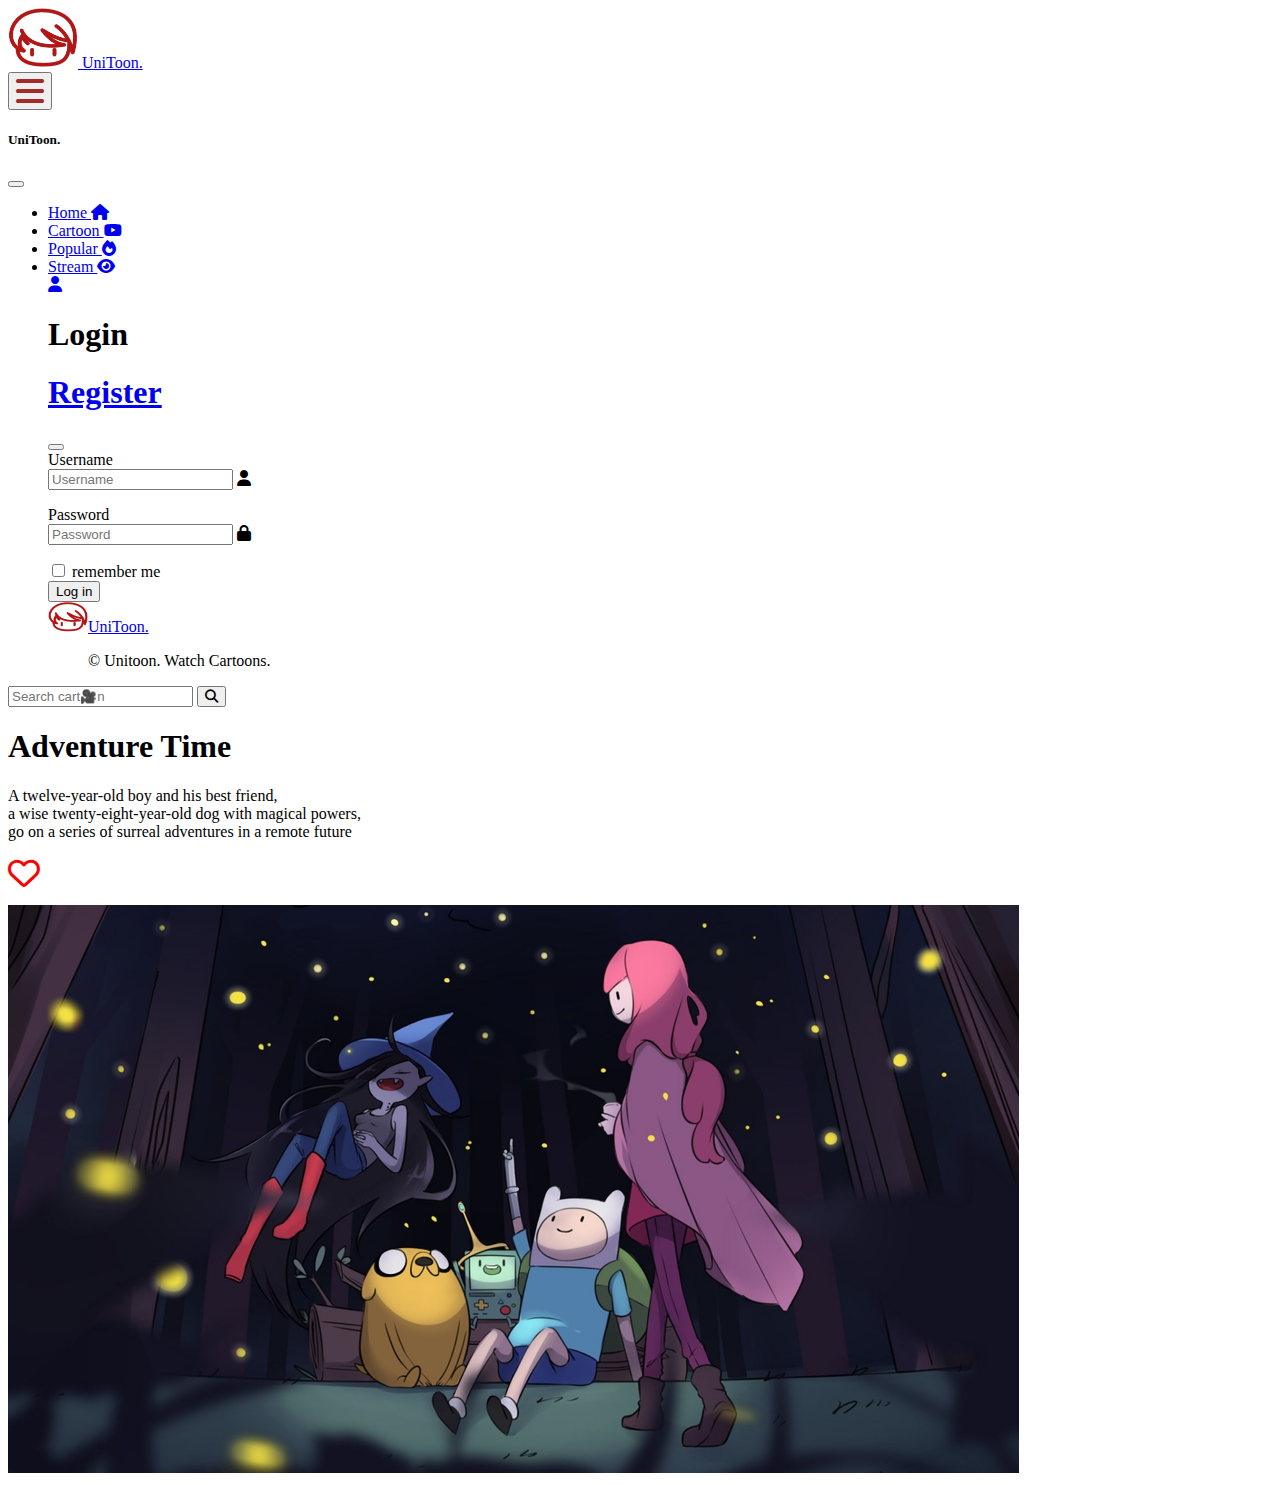
<file: cartoon.html>
<!DOCTYPE html>
<html lang="en">
<head>
    <meta charset="UTF-8">
    <meta http-equiv="X-UA-Compatible" content="IE=edge">
    <meta name="viewport" content="width=device-width, initial-scale=1.0">
    <title>Profile</title>
    <link rel="icon" type="image/x-icon" href="assets/chibi-logo.png">
    
    
    <!-- bootstrap cdn css -->
    <link href="https://cdn.jsdelivr.net/npm/bootstrap@5.3.2/dist/css/bootstrap.min.css" rel="stylesheet" integrity="sha384-T3c6CoIi6uLrA9TneNEoa7RxnatzjcDSCmG1MXxSR1GAsXEV/Dwwykc2MPK8M2HN" crossorigin="anonymous">
    <!-- bootstrap cdn js -->
    <script src="https://cdn.jsdelivr.net/npm/bootstrap@5.3.2/dist/js/bootstrap.bundle.min.js" integrity="sha384-C6RzsynM9kWDrMNeT87bh95OGNyZPhcTNXj1NW7RuBCsyN/o0jlpcV8Qyq46cDfL" crossorigin="anonymous"></script>
    
    <!-- javascript -->
    <script defer src="like.js"></script>
    <script defer src="characters.js"></script>
    <script defer type="module" src="login.js"></script>
    
    <!-- font awesome cdn css -->
    <link rel="stylesheet" href="https://cdnjs.cloudflare.com/ajax/libs/font-awesome/6.2.0/css/all.min.css">

    <!-- my css -->
    <link rel="stylesheet" href="css/characters.css">
</head>
<body class="bg-black">

    <!-- header  -->
    <nav class="navbar navbar-expand-xl text-white fixed-top position-sticky my-header">
        <div class="container-fluid justify-content-between">

            <!-- logo  -->
            <div class="ms-5 d-flex">
                <a class="navbar-brand" href="index.html">
                    <img src="assets/chibi-logo.png" alt="logo" width="70" height="60"> 
                </a>
                <a class="text-white fs-3 fw-bolder pt-3 *0.5 ms-2 text-decoration-none" href="#">UniToon.</a>
            </div>
            
            <!-- offcanvas menu -->
            <button class="navbar-toggler" type="button" data-bs-toggle="offcanvas" data-bs-target="#offcanvasNavbar" aria-controls="offcanvasNavbar" aria-label="Toggle Navigation">
                <i class="fas fa-bars" style="color: brown; font-size: xx-large;"></i>
            </button>
            <div class="offcanvas offcanvas-end bg-black" tabindex="-1" id="offcanvasNavbar" aria-labelledby="offcanvasNavbarLabel">

                <div class="offcanvas-header">
                    <h5 class="offcanvas-title text-white" id="offcanvasNavbarLabel">UniToon.</h5>
                    <button type="button" class="btn-close bg-danger" style="font-size: x-large;" data-bs-dismiss="offcanvas" aria-label="Close"></button>
                </div>

                <div class="offcanvas-body">
                    <ul class="navbar-nav justify-content-lg-center justify-content-end flex-grow-1 mx-5 fs-5 fw-medium">
                        <li class="nav-item mx-2">
                            <a class="nav-link active text-white" aria-current="page" href="index.html">Home <i class="fa-solid fa-house"></i></a>
                        </li>
                        <li class="nav-item mx-2">
                            <a class="nav-link text-white" href="#cartoon">Cartoon <i class="fa-brands fa-youtube"></i></a>
                        </li>
                        <li class="nav-item mx-2">
                            <a class="nav-link text-white" href="popularCartoons.html">Popular <i class="fa-solid fa-fire"></i></a>
                        </li>
                        <li class="nav-item mx-2">
                            <a class="nav-link text-white" href="#">Stream <i class="fa-solid fa-eye"></i></a>
                        </li>

                        <!-- login and signup -->

                        
                        <a class="mt-2 mx-3 text-white" id="login-content" data-bs-toggle="modal" href="#" data-bs-target="#signupModal" role="button" aria-expanded="false">
                            <i class="fa-solid fa-user"></i>
                        </a>
                        
                        
                        <!-- Modal -->
                        <div class="modal fade" id="signupModal" tabindex="-1" aria-labelledby="exampleModalLabel" aria-hidden="true">
                            <div class="modal-dialog">
                                <div class="modal-content bg-dark text-white border-5 border-danger border-opacity-50">
                                    <div class="modal-header">
                                        <h1 class="modal-title ms-3 fs-4" id="exampleModalLabel">Login</h1>
                                        <a class="text-decoration-underline text-danger text-opacity-75" href="signup.html"><h1 class="modal-title ms-3 fs-4">Register</h1></a>
                                        <button type="button" class="btn-close" data-bs-dismiss="modal" aria-label="Close"></button>
                                    </div>
                                    <div class="modal-body">
                                        <form id="login" method="GET" action="/home.html">
                                            <div class="container-fluid">
                                    
                                                <div class="mb-3">
                                                  <label for="username" class="form-label">Username</label>
                                                  <div class="d-block align-items-center">
                                                    <div class="d-flex">
                                                      <input id="name" type="text" class="form-control" placeholder="Username" id="username" aria-describedby="emailHelp">
                                                      <i class='fa-solid fa-user ms-2 mt-2'></i>
                                                    </div>
                                                      <div>
                                                        <p class="text-danger fs-6" id="errorName"></p>
                                                      </div>
                                                  </div>
                                                </div>
                                    
                                                <div class="mb-3">
                                                  <label for="password" class="form-label">Password</label>
                                                  <div class="d-block align-items-center">
                                                    <div class="d-flex">
                                                      <input id="password" type="password" class="form-control" placeholder="Password" id="password">
                                                      <i class="fa-solid fa-lock ms-2 mt-2"></i>
                                                    </div>
                                                    <div>
                                                      <p class="text-danger fs-6" id="errorPassword"></p>
                                                    </div>
                                                  </div>
                                                </div>
                                    
                                                <div class="mb-3 form-check fs-6">
                                                  <input type="checkbox" class="form-check-input" id="rememberMe">
                                                  <label class="form-check-label" for="rememberMe">remember me</label>
                                                </div>
                                
                                    
                                                <button type="submit" class="btn btn-danger w-100 mb-3">Log in</button>
                                            </div>
                                          </form>
                                    </div>
                                    <div class="modal-footer d-flex text-white  justify-content-between mx-5">
                                        <a class="text-decoration-none fs-6 text-white" href="#"><img class="me-2 mb-1" src="assets/chibi-logo.png" width="40" height="30" alt="logo-img">UniToon.</a>
                                        <blockquote class="fs-6">&#169; Unitoon. Watch Cartoons.</blockquote>
                                    </div>
                                </div>
                            </div>
                        </div>
                        
                        <!-- profile -->
                        <li id="profile-content" class="nav-item dropdown mx-3">
                            <a class="nav-link dropdown-toggle text-white" data-bs-toggle="dropdown" href="#" role="button" aria-expanded="false">
                                <i class="fa-solid fa-user"></i>
                            </a>
                            <ul class="dropdown-menu bg-black">
                                <li>
                                    <a class="dropdown-item my-item text-white" href="profile.html">Profile</a>
                                </li>
                                <li>
                                    <a class="dropdown-item text-white" href="#">Notifications</a>
                                </li>
                                <li>
                                    <a class="dropdown-item text-white" href="#">Settings</a>
                                </li>
                                <li>
                                    <hr class="dropdown-divider bg-white">
                                </li>
                                <li>
                                    <a id="logout" class="dropdown-item text-white" href="home.html">Log out</a>
                                </li>
                            </ul>
                        </li>
                    </ul>
                    <form class="d-flex mt-3 mt-lg-0" role="search">
                        <input class="form-control me-2" type="search" placeholder="Search cart&#127909;n" aria-label="Search">
                        <button class="btn btn-outline-danger" type="submit"><i class="fas fa-magnifying-glass mx-2"></i></button>
                    </form>
                    
                </div>
            </div>
        </div>
        
    </nav>

    <!-- cartoon  -->
    <div class="container-fluid p-lg-5 p-sm-2 mt-5">
        <div class="container p-lg-5 p-sm-2 border border-white bg-dark rounded-5">
            <div class="row m-lg-5 m-sm-3 mt-5">

                <div class="col-6 text-white">
                    <h1>Adventure Time</h1>
                    <p>A twelve-year-old boy and his best friend, <br>
                        a wise twenty-eight-year-old dog with magical powers, <br>
                        go on a series of surreal adventures in a remote future</p>
                        <div class="d-flex align-items-baseline">
                            <i id="likeButton" class="fa-regular fa-heart fa-2x" style="color: red;"></i>
                            <p><p class="ms-2 fs-3" id="likeCount"></p></p>
                        </div>
                    
                    </div>
                    <div class="col-6 justify-content-end">
                        <div>
                            <img class="object-fit-cover border rounded float-end m-2" width="80%" src="assets/Adventure_time.jpg" alt="profile-img">
                        </div>
                    </div>
            </div>
            <div>
                <div id="character-list">
                    
                </div>
            </div>
        </div>

    </div>
    
</body>
</html>
</file>
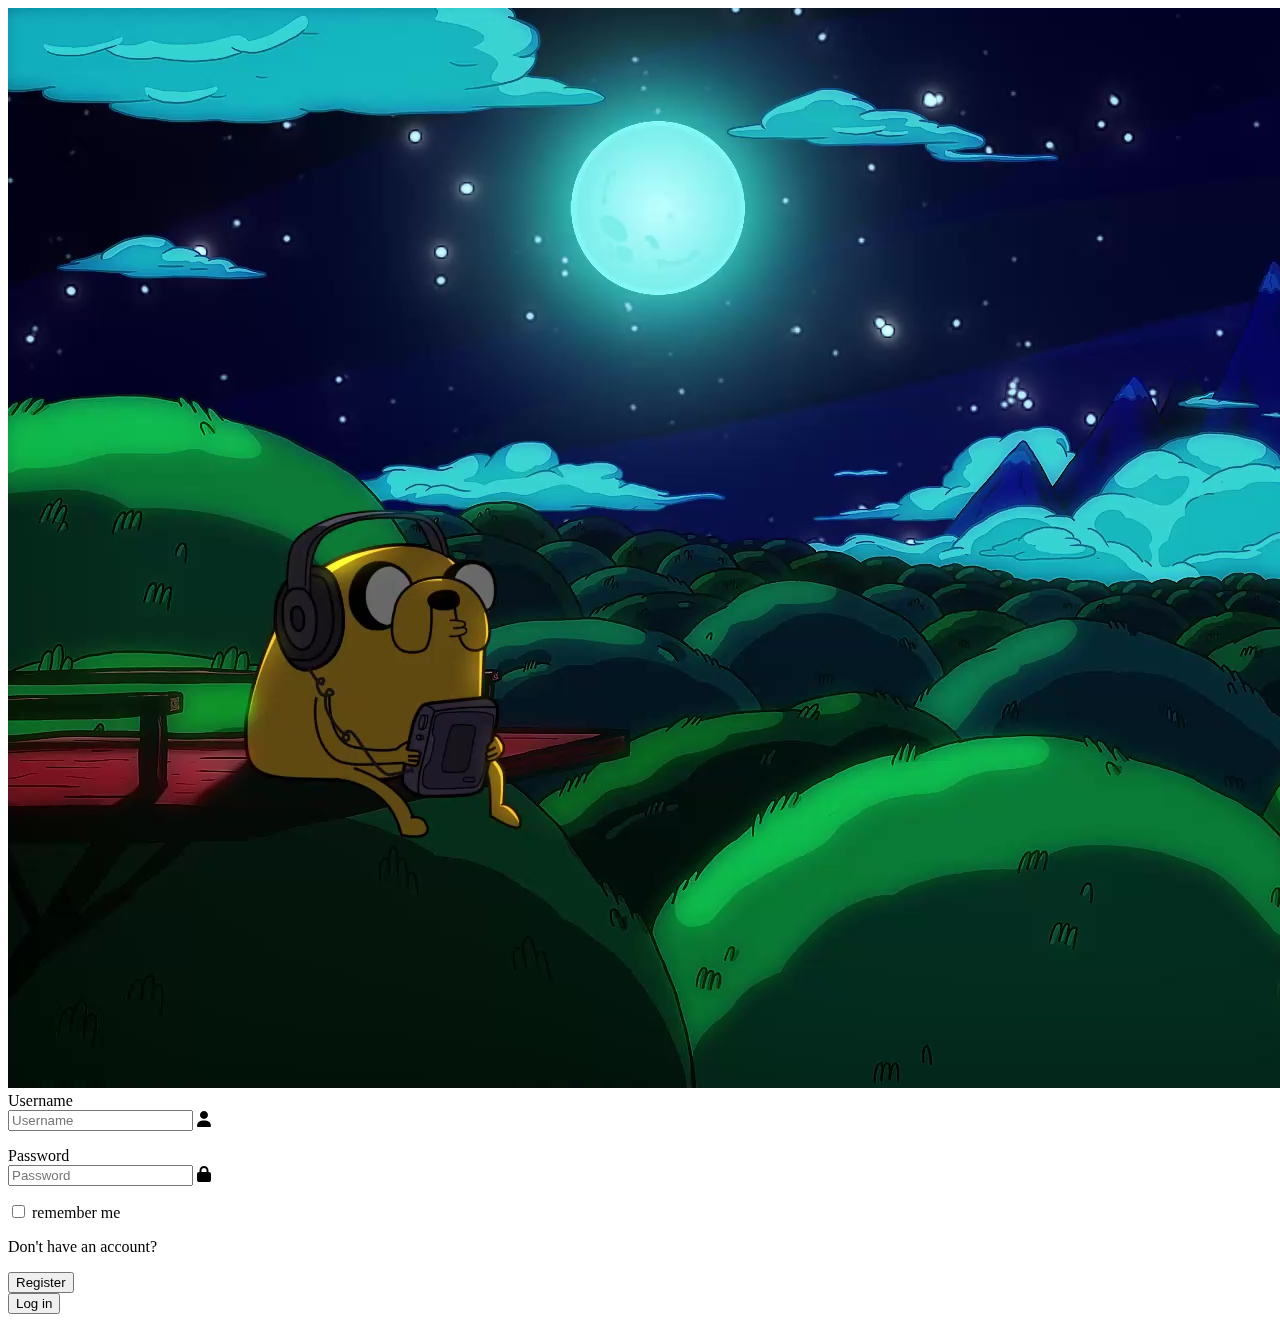
<file: login.html>
<!DOCTYPE html>
<html lang="en">
<head>
    <meta charset="UTF-8">
    <meta http-equiv="X-UA-Compatible" content="IE=edge">
    <meta name="viewport" content="width=device-width, initial-scale=1.0">
    <title>Login Cartoon</title>


    <!-- bootstrap cdn css -->
    <link href="https://cdn.jsdelivr.net/npm/bootstrap@5.3.2/dist/css/bootstrap.min.css" rel="stylesheet" integrity="sha384-T3c6CoIi6uLrA9TneNEoa7RxnatzjcDSCmG1MXxSR1GAsXEV/Dwwykc2MPK8M2HN" crossorigin="anonymous">
    <!-- bootstrap cdn js -->
    <script src="https://cdn.jsdelivr.net/npm/bootstrap@5.3.2/dist/js/bootstrap.bundle.min.js" integrity="sha384-C6RzsynM9kWDrMNeT87bh95OGNyZPhcTNXj1NW7RuBCsyN/o0jlpcV8Qyq46cDfL" crossorigin="anonymous"></script>
    
    <!-- font awesome cdn css -->
    <link rel="stylesheet" href="https://cdnjs.cloudflare.com/ajax/libs/font-awesome/6.0.0-beta3/css/all.min.css">

    <!-- my css -->
    <link rel="stylesheet" href="css/login.css">

    <script defer src="form.js"></script>
    <script defer src="register.js"></script>

</head>
<body class="vh-100 align-items-center justify-content-center d-flex">
    <img class="object-fit-cover position-absolute w-100 h-100" src="assets/login_img3.jpg" alt="">

    <form id="login" method="GET" action="/home.html">
        <div class="container-fluid border-end-0 rounded-5 m-5 p-4 text-white shadow-lg border">

            <div class="mb-3">
              <label for="username" class="form-label">Username</label>
              <div class="d-block align-items-center">
                <div class="d-flex">
                  <input id="name" type="text" class="form-control" placeholder="Username" id="username" aria-describedby="emailHelp">
                  <i class='fa-solid fa-user ms-2 mt-2'></i>
                </div>
                  <div>
                    <p class="text-danger" id="errorName"></p>
                  </div>
              </div>
            </div>

            <div class="mb-3">
              <label for="password" class="form-label">Password</label>
              <div class="d-block align-items-center">
                <div class="d-flex">
                  <input id="password" type="password" class="form-control" placeholder="Password" id="password">
                  <i class="fa-solid fa-lock ms-2 mt-2"></i>
                </div>
                <div>
                  <p class="text-danger" id="errorPassword"></p>
                </div>
              </div>
            </div>

            <div class="mb-3 form-check">
              <input type="checkbox" class="form-check-input" id="rememberMe">
              <label class="form-check-label" for="rememberMe">remember me</label>
            </div>

            <div class="mb-3">
                <p>Don't have an account?</p> 
                <button type="button" id="register-btn" class="btn btn-light"> Register</button>
                <div id="register-email">
                  <input id="email" type="email" class="form-control mt-3" placeholder="Email" id="email">
                </div>
            </div>

            <button type="submit" class="btn btn-light w-100 mb-3">Log in</button>
        </div>
      </form>
</body>
</html>
</file>
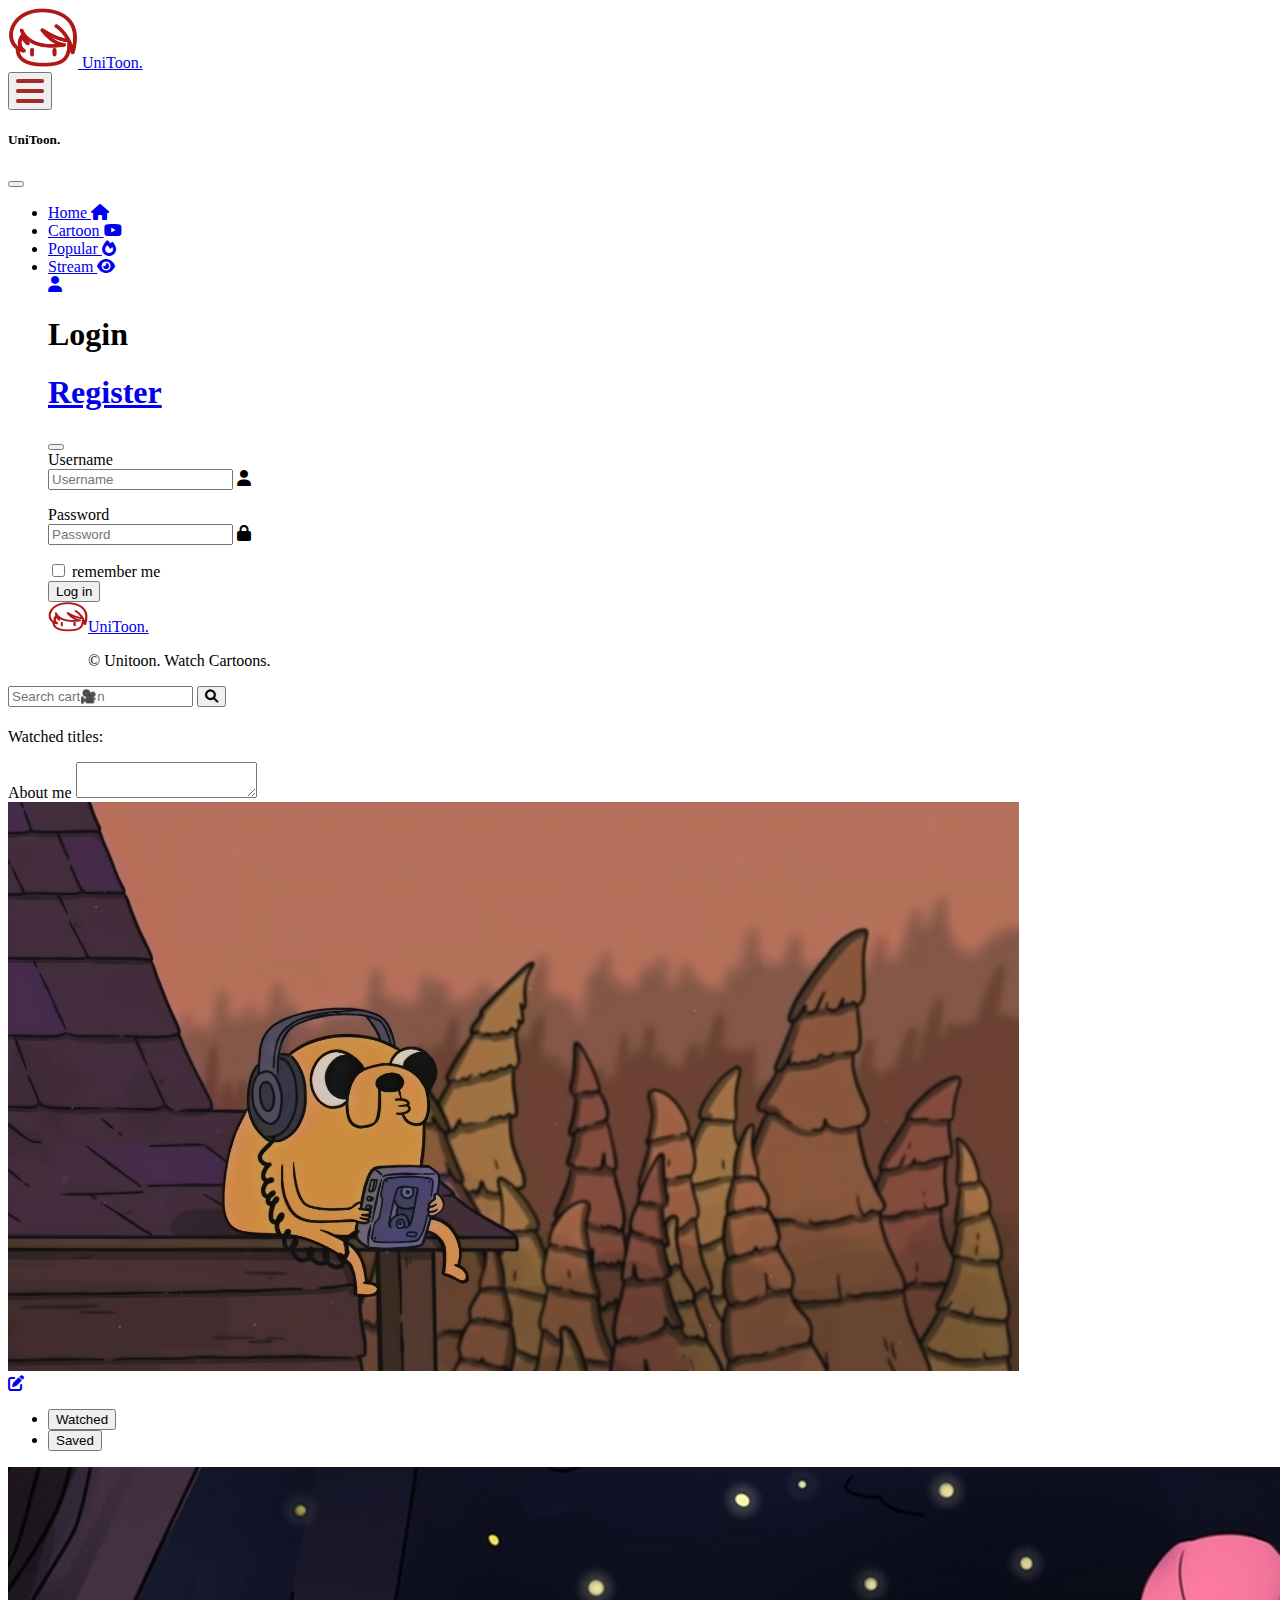
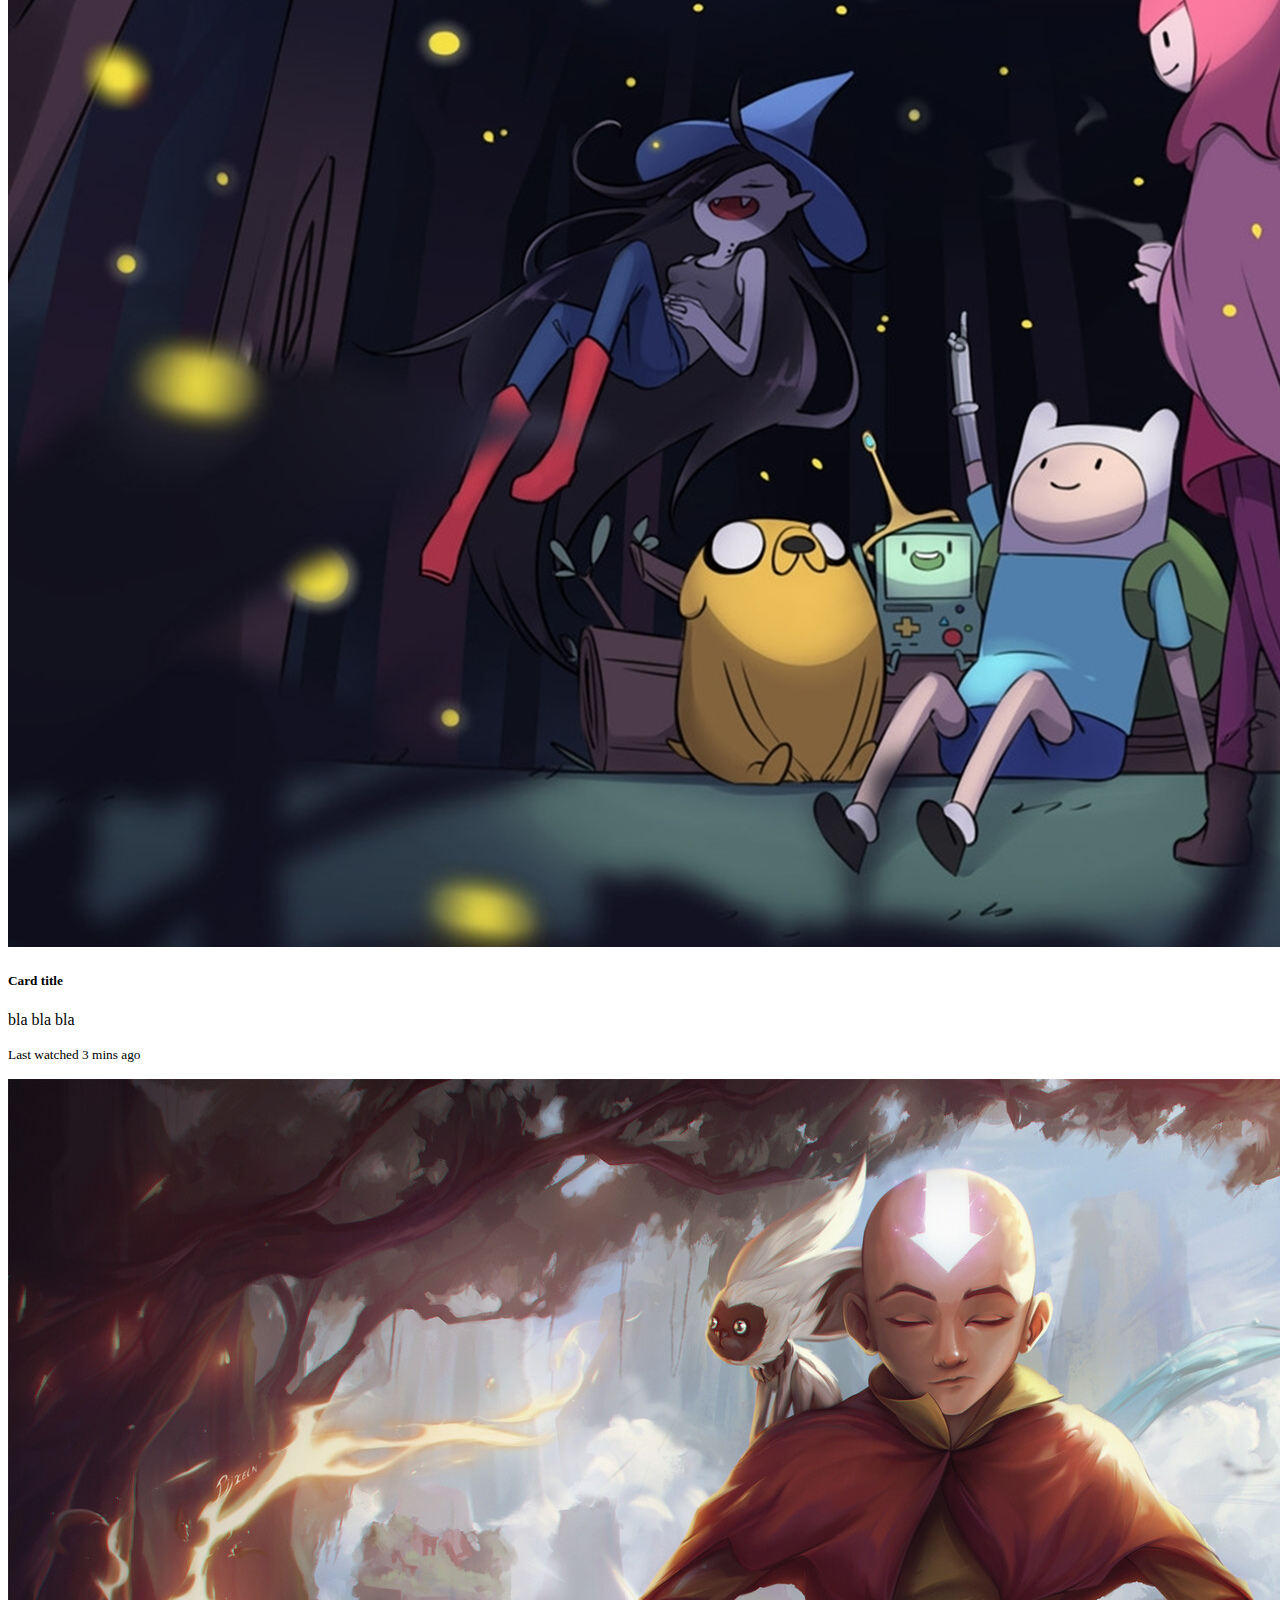
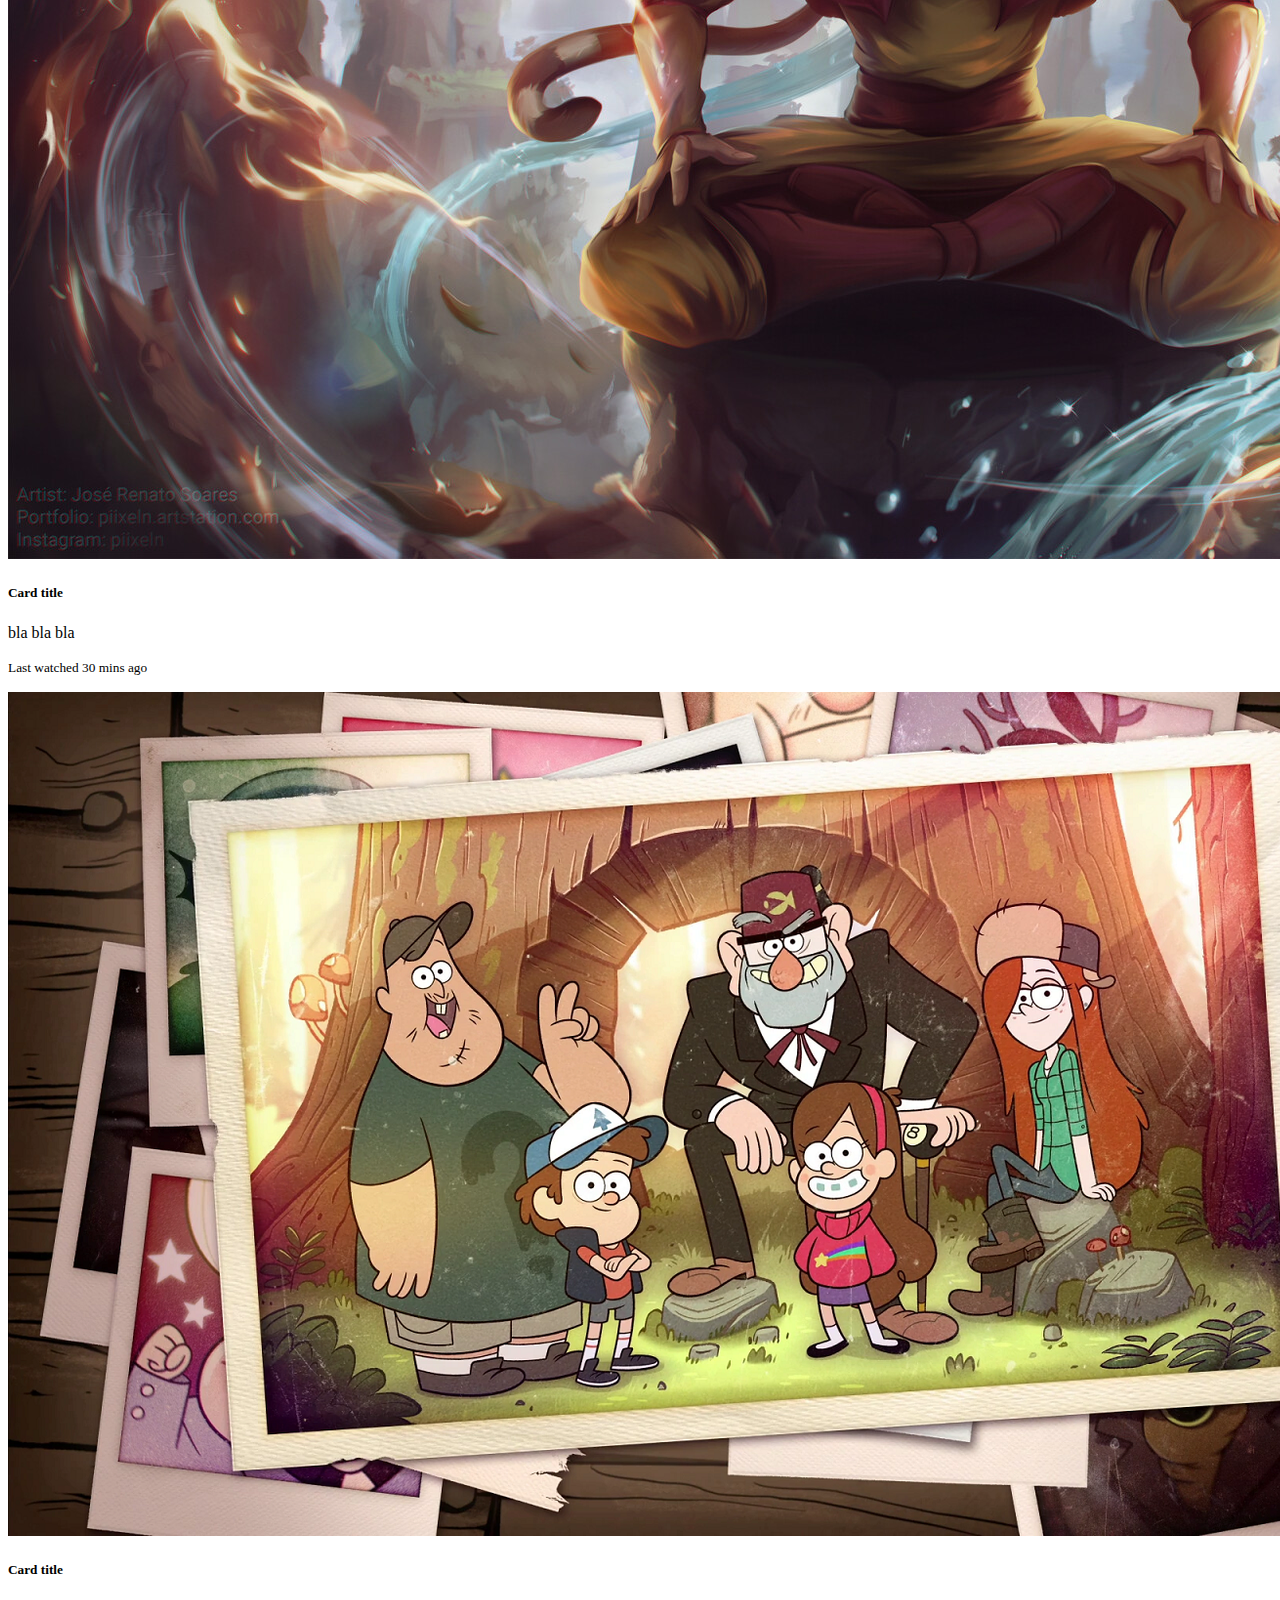
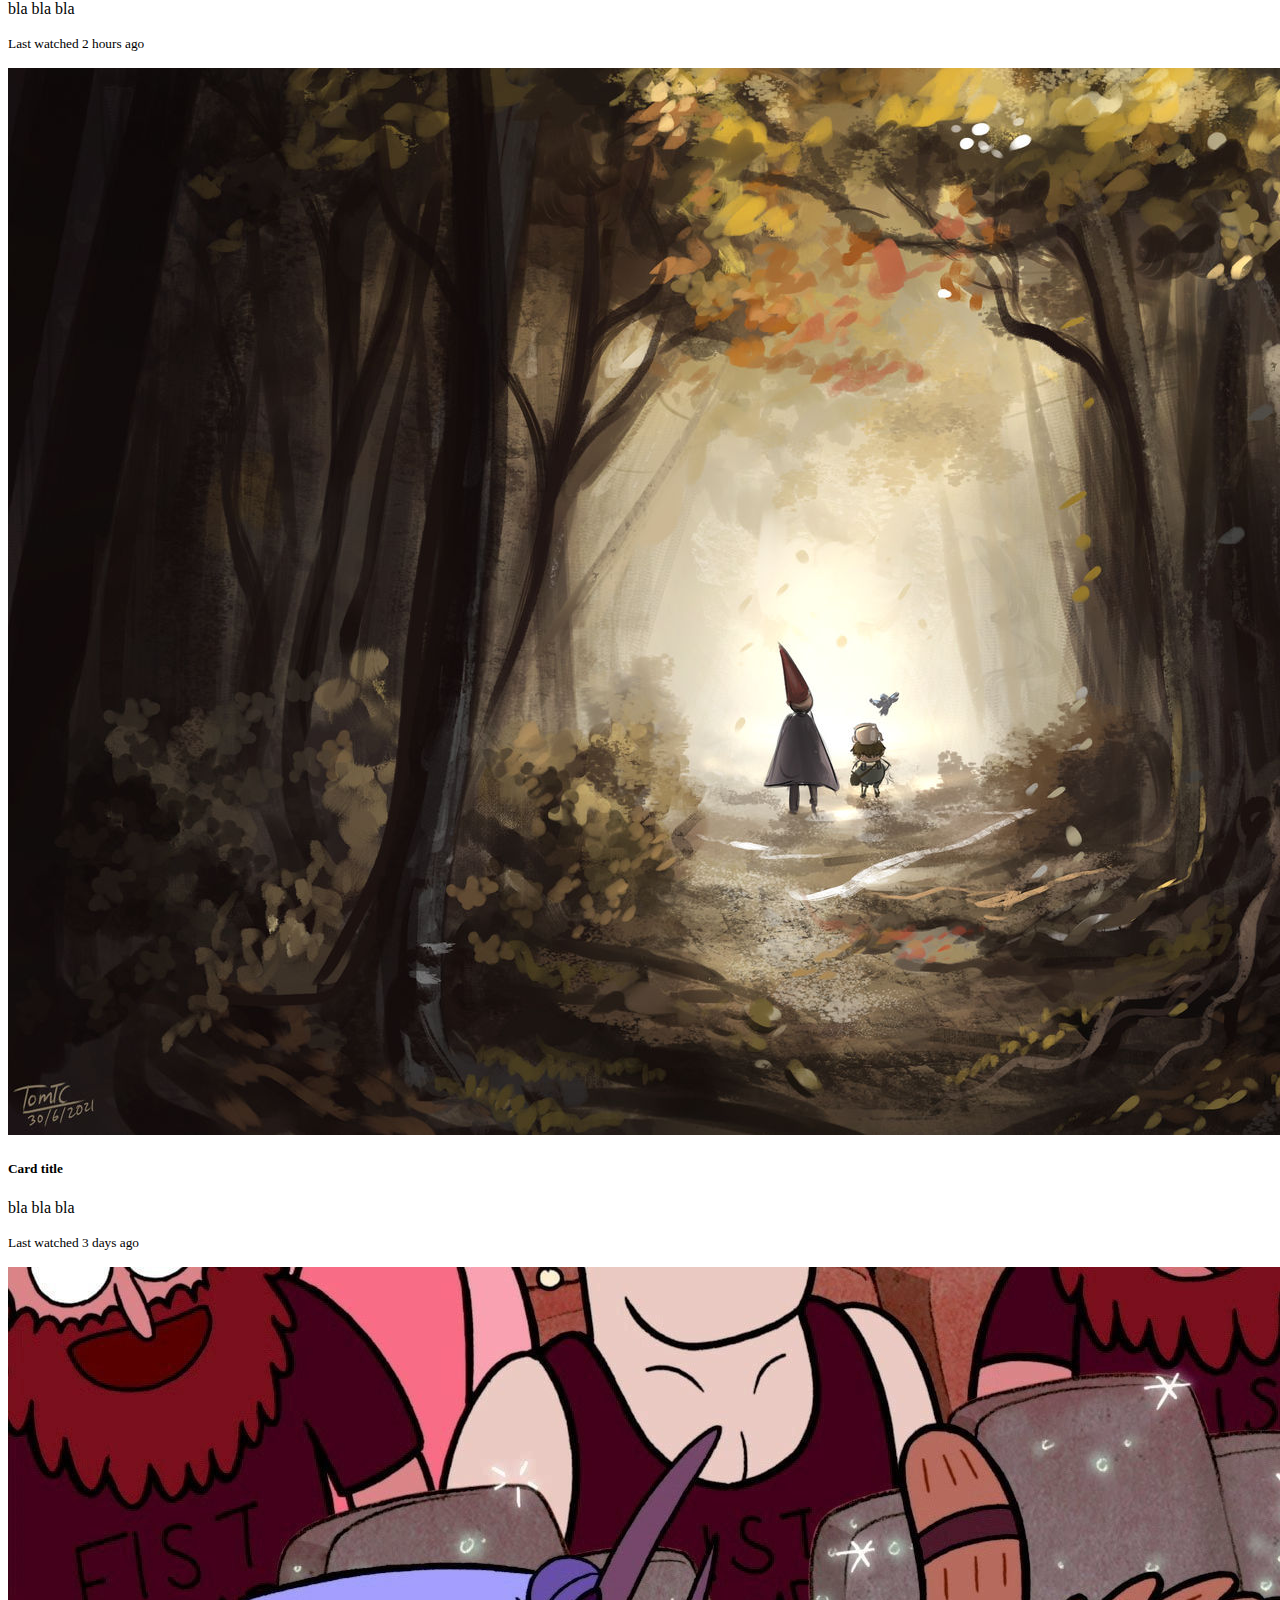
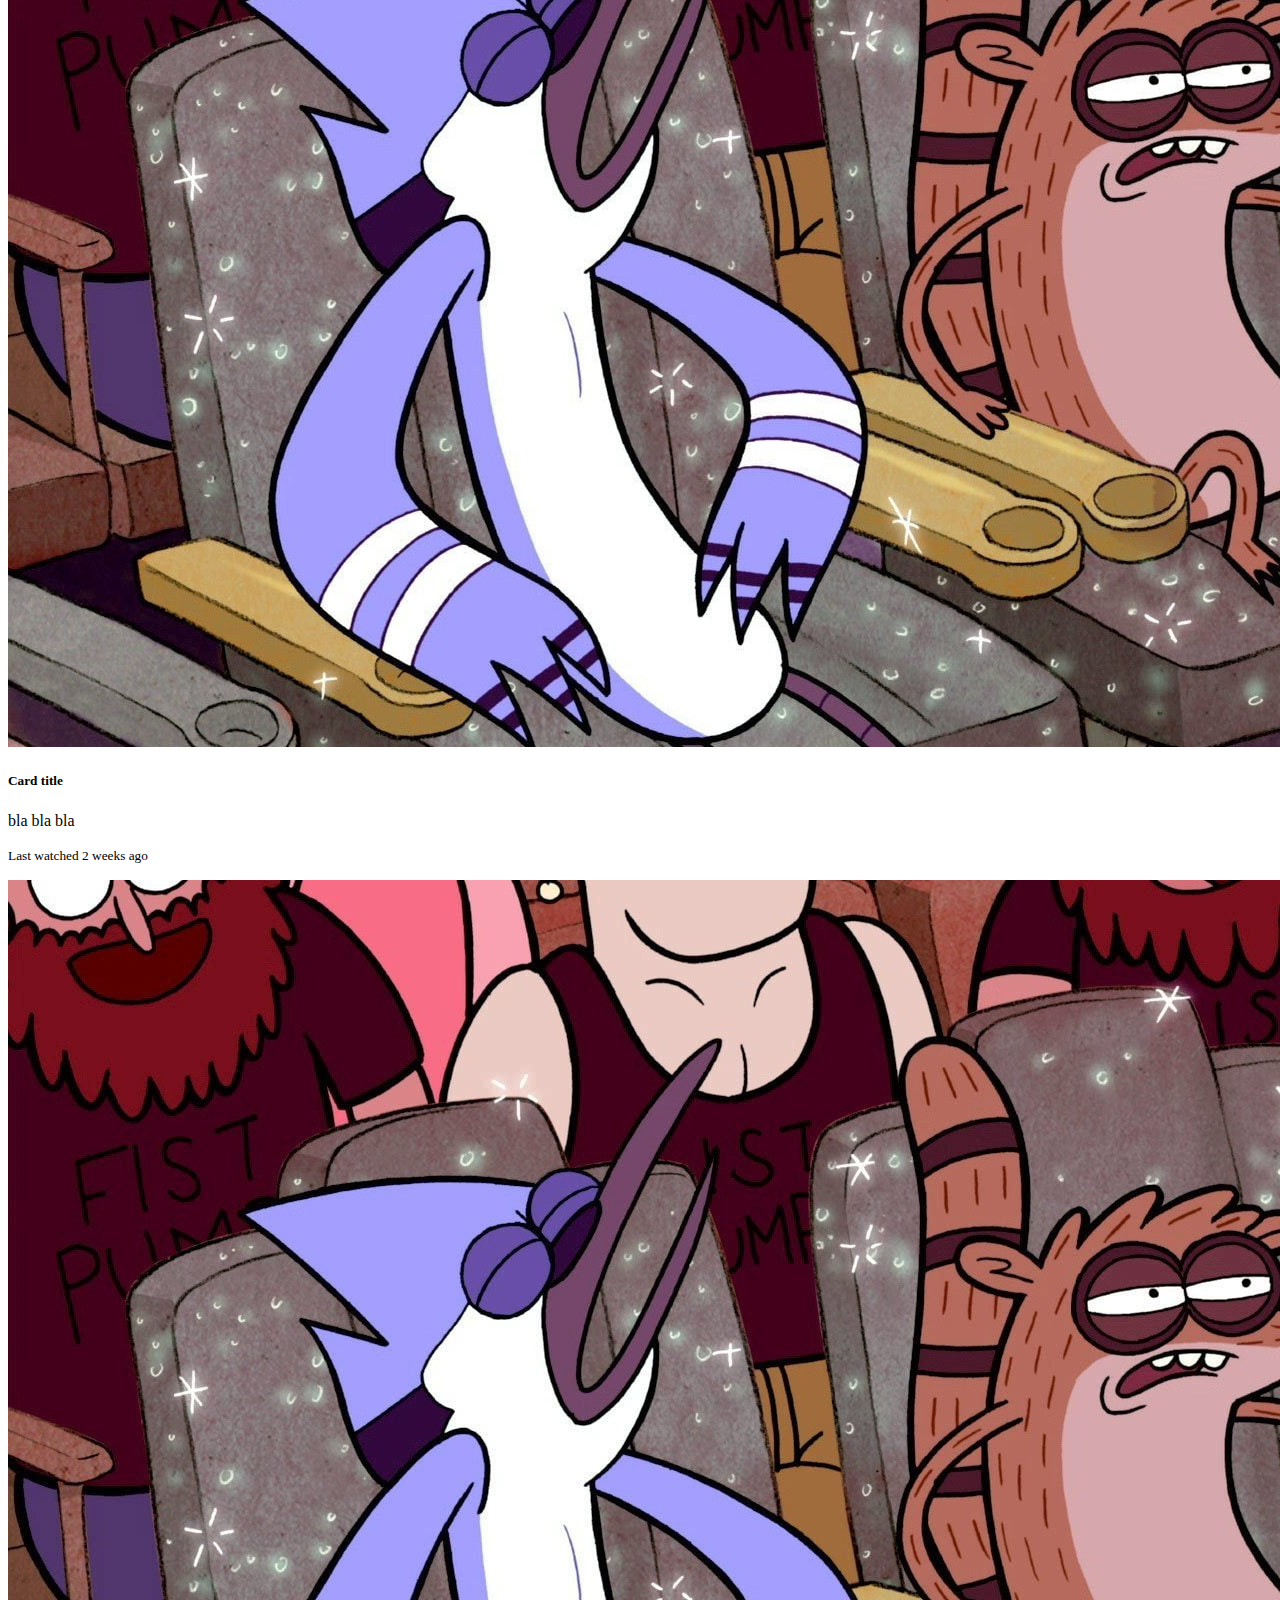
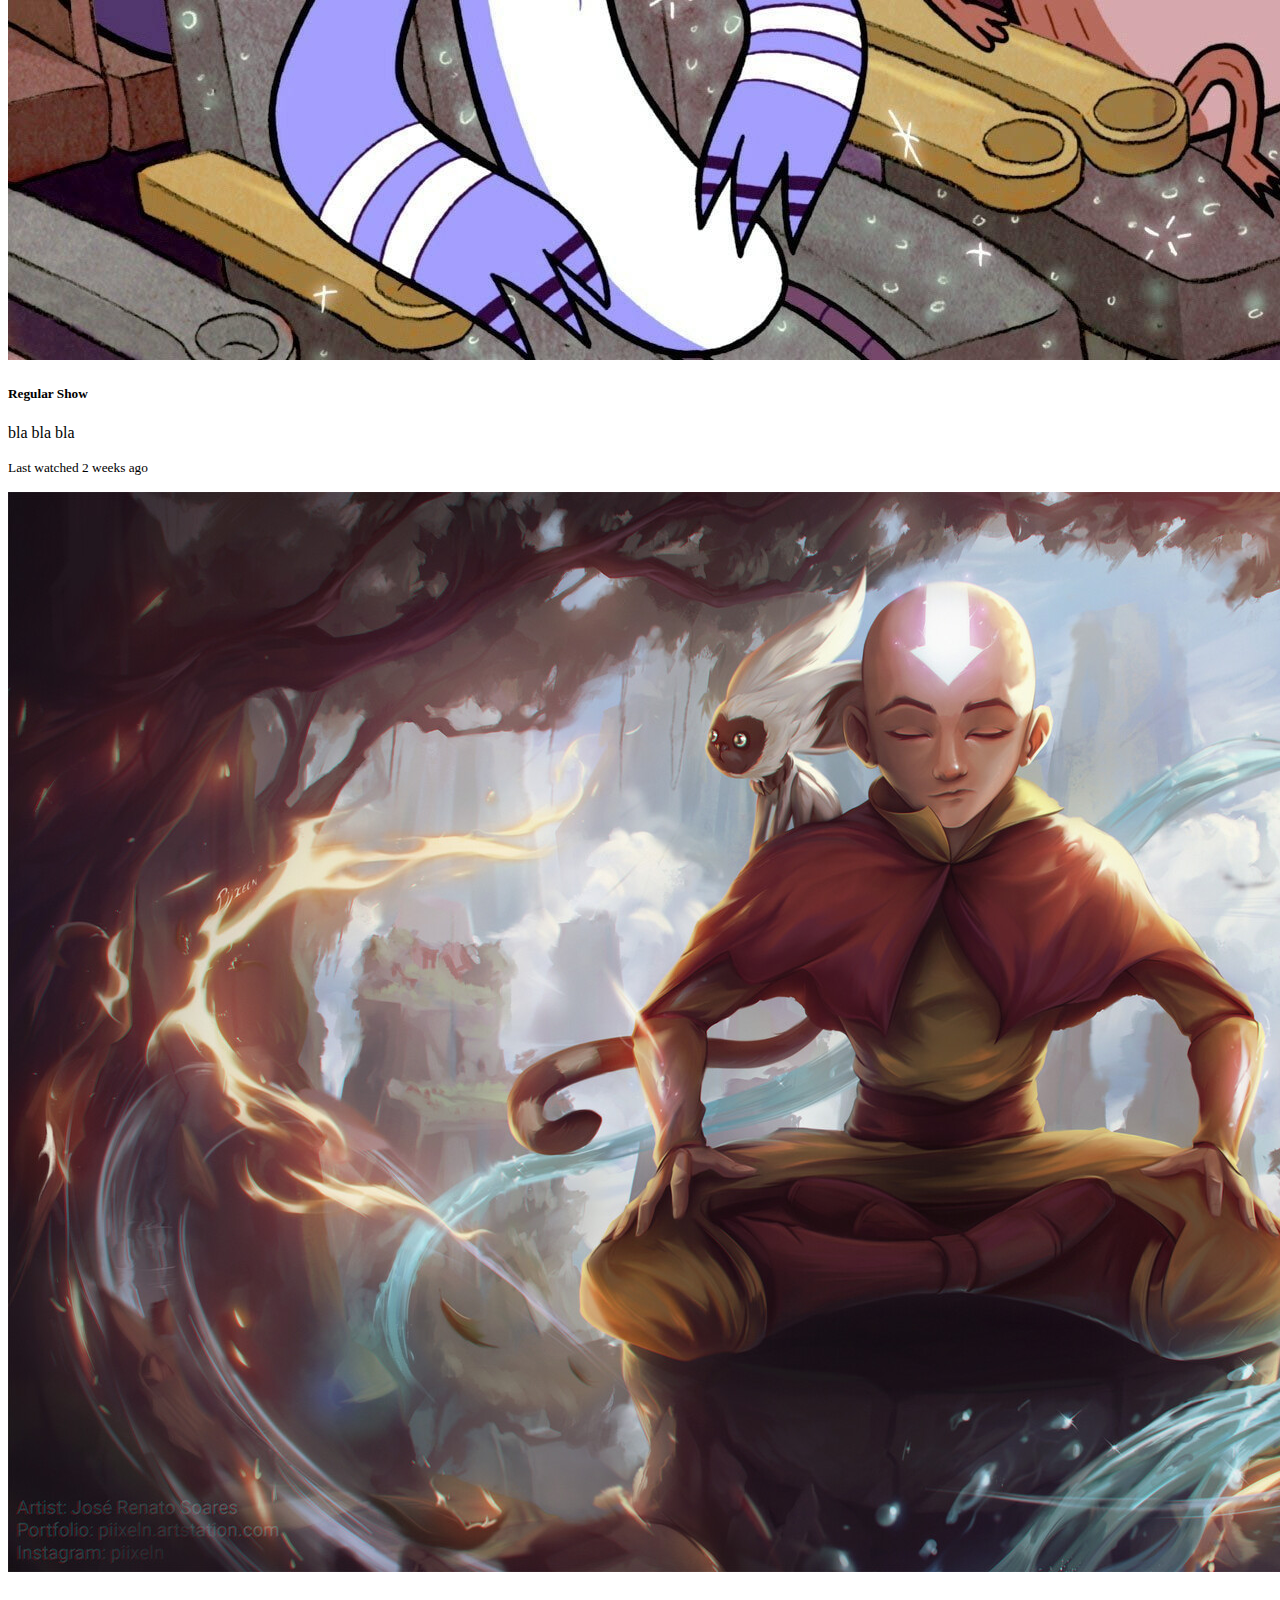
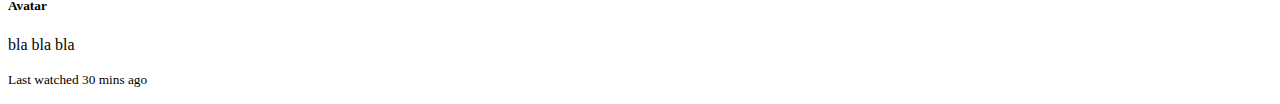
<file: profile.html>
<!DOCTYPE html>
<html lang="en">
<head>
    <meta charset="UTF-8">
    <meta http-equiv="X-UA-Compatible" content="IE=edge">
    <meta name="viewport" content="width=device-width, initial-scale=1.0">
    <title>Profile</title>
    <link rel="icon" type="image/x-icon" href="assets/chibi-logo.png">

    <!-- bootstrap cdn css -->
    <link href="https://cdn.jsdelivr.net/npm/bootstrap@5.3.2/dist/css/bootstrap.min.css" rel="stylesheet" integrity="sha384-T3c6CoIi6uLrA9TneNEoa7RxnatzjcDSCmG1MXxSR1GAsXEV/Dwwykc2MPK8M2HN" crossorigin="anonymous">
    <!-- bootstrap cdn js -->
    <script src="https://cdn.jsdelivr.net/npm/bootstrap@5.3.2/dist/js/bootstrap.bundle.min.js" integrity="sha384-C6RzsynM9kWDrMNeT87bh95OGNyZPhcTNXj1NW7RuBCsyN/o0jlpcV8Qyq46cDfL" crossorigin="anonymous"></script>
    
    <!-- font awesome cdn css -->
    <link rel="stylesheet" href="https://cdnjs.cloudflare.com/ajax/libs/font-awesome/6.0.0-beta3/css/all.min.css">

    <!-- js -->
    <script defer type="module" src="login.js"></script>
    <script defer type="module" src="profile.js"></script>

    <!-- my css -->
    <link rel="stylesheet" href="css/profile.css">
</head>
<body class="bg-black">

    <!-- header  -->
    <nav class="navbar navbar-expand-xl text-white fixed-top position-sticky my-header">
        <div class="container-fluid justify-content-between">

            <!-- logo  -->
            <div class="ms-5 d-flex">
                <a class="navbar-brand" href="index.html">
                    <img src="assets/chibi-logo.png" alt="logo" width="70" height="60"> 
                </a>
                <a class="text-white fs-3 fw-bolder pt-3 *0.5 ms-2 text-decoration-none" href="#">UniToon.</a>
            </div>
            
            <!-- offcanvas menu -->
            <button class="navbar-toggler" type="button" data-bs-toggle="offcanvas" data-bs-target="#offcanvasNavbar" aria-controls="offcanvasNavbar" aria-label="Toggle Navigation">
                <i class="fas fa-bars" style="color: brown; font-size: xx-large;"></i>
            </button>
            <div class="offcanvas offcanvas-end bg-black" tabindex="-1" id="offcanvasNavbar" aria-labelledby="offcanvasNavbarLabel">

                <div class="offcanvas-header">
                    <h5 class="offcanvas-title text-white" id="offcanvasNavbarLabel">UniToon.</h5>
                    <button type="button" class="btn-close bg-danger" style="font-size: x-large;" data-bs-dismiss="offcanvas" aria-label="Close"></button>
                </div>

                <div class="offcanvas-body">
                    <ul class="navbar-nav justify-content-lg-center justify-content-end flex-grow-1 mx-5 fs-5 fw-medium">
                        <li class="nav-item mx-2">
                            <a class="nav-link active text-white" aria-current="page" href="index.html">Home <i class="fa-solid fa-house"></i></a>
                        </li>
                        <li class="nav-item mx-2">
                            <a class="nav-link text-white" href="#cartoon">Cartoon <i class="fa-brands fa-youtube"></i></a>
                        </li>
                        <li class="nav-item mx-2">
                            <a class="nav-link text-white" href="popularCartoons.html">Popular <i class="fa-solid fa-fire"></i></a>
                        </li>
                        <li class="nav-item mx-2">
                            <a class="nav-link text-white" href="#">Stream <i class="fa-solid fa-eye"></i></a>
                        </li>

                        <!-- login and signup -->

                        
                        <a class="mt-2 mx-3 text-white" id="login-content" data-bs-toggle="modal" href="#" data-bs-target="#signupModal" role="button" aria-expanded="false">
                            <i class="fa-solid fa-user"></i>
                        </a>
                        
                        
                        <!-- Modal -->
                        <div class="modal fade" id="signupModal" tabindex="-1" aria-labelledby="exampleModalLabel" aria-hidden="true">
                            <div class="modal-dialog">
                                <div class="modal-content bg-dark text-white border-5 border-danger border-opacity-50">
                                    <div class="modal-header">
                                        <h1 class="modal-title ms-3 fs-4" id="exampleModalLabel">Login</h1>
                                        <a class="text-decoration-underline text-danger text-opacity-75" href="signup.html"><h1 class="modal-title ms-3 fs-4">Register</h1></a>
                                        <button type="button" class="btn-close" data-bs-dismiss="modal" aria-label="Close"></button>
                                    </div>
                                    <div class="modal-body">
                                        <form id="login" method="GET" action="/home.html">
                                            <div class="container-fluid">
                                    
                                                <div class="mb-3">
                                                  <label for="username" class="form-label">Username</label>
                                                  <div class="d-block align-items-center">
                                                    <div class="d-flex">
                                                      <input id="name" type="text" class="form-control" placeholder="Username" id="username" aria-describedby="emailHelp">
                                                      <i class='fa-solid fa-user ms-2 mt-2'></i>
                                                    </div>
                                                      <div>
                                                        <p class="text-danger fs-6" id="errorName"></p>
                                                      </div>
                                                  </div>
                                                </div>
                                    
                                                <div class="mb-3">
                                                  <label for="password" class="form-label">Password</label>
                                                  <div class="d-block align-items-center">
                                                    <div class="d-flex">
                                                      <input id="password" type="password" class="form-control" placeholder="Password" id="password">
                                                      <i class="fa-solid fa-lock ms-2 mt-2"></i>
                                                    </div>
                                                    <div>
                                                      <p class="text-danger fs-6" id="errorPassword"></p>
                                                    </div>
                                                  </div>
                                                </div>
                                    
                                                <div class="mb-3 form-check fs-6">
                                                  <input type="checkbox" class="form-check-input" id="rememberMe">
                                                  <label class="form-check-label" for="rememberMe">remember me</label>
                                                </div>
                                
                                    
                                                <button type="submit" class="btn btn-danger w-100 mb-3">Log in</button>
                                            </div>
                                          </form>
                                    </div>
                                    <div class="modal-footer d-flex text-white  justify-content-between mx-5">
                                        <a class="text-decoration-none fs-6 text-white" href="#"><img class="me-2 mb-1" src="assets/chibi-logo.png" width="40" height="30" alt="logo-img">UniToon.</a>
                                        <blockquote class="fs-6">&#169; Unitoon. Watch Cartoons.</blockquote>
                                    </div>
                                </div>
                            </div>
                        </div>
                        
                        <!-- profile -->
                        <li id="profile-content" class="nav-item dropdown mx-3">
                            <a class="nav-link dropdown-toggle text-white" data-bs-toggle="dropdown" href="#" role="button" aria-expanded="false">
                                <i class="fa-solid fa-user"></i>
                            </a>
                            <ul class="dropdown-menu bg-black">
                                <li>
                                    <a class="dropdown-item my-item text-white" href="profile.html">Profile</a>
                                </li>
                                <li>
                                    <a class="dropdown-item text-white" href="#">Notifications</a>
                                </li>
                                <li>
                                    <a class="dropdown-item text-white" href="#">Settings</a>
                                </li>
                                <li>
                                    <hr class="dropdown-divider bg-white">
                                </li>
                                <li>
                                    <a id="logout" class="dropdown-item text-white" href="home.html">Log out</a>
                                </li>
                            </ul>
                        </li>
                    </ul>
                    <form class="d-flex mt-3 mt-lg-0" role="search">
                        <input class="form-control me-2" type="search" placeholder="Search cart&#127909;n" aria-label="Search">
                        <button class="btn btn-outline-danger" type="submit"><i class="fas fa-magnifying-glass mx-2"></i></button>
                    </form>
                    
                </div>
            </div>
        </div>
        
    </nav>

    <!-- profile  -->
    <div class="container-fluid p-lg-5 p-sm-2 mt-5">
        <div class="container p-lg-5 p-sm-2 border border-white bg-dark rounded-5">
            <div class="row m-lg-5 m-sm-3 mt-5">
                <div class="col-6 text-white">
                    <h1 id="username"></h1>
                    <p class="fs-5" id="watched-titles">Watched titles: </p>
                    <div class="input-group bg-dark">
                        <span class="input-group-text bg-dark text-white fs-5">About me</span>
                        <textarea id="about-me" class="form-control bg-dark text-white" aria-label="About me"></textarea>
                      </div>
                </div>
                <div class="col-6 d-block justify-content-end">
                    <div>
                        <img class="object-fit-cover border rounded float-end m-2" width="80%" src="assets/login_img2.jpg" alt="profile-img">
                    </div>
                    <a class="align-bottom" href="#"><i class="fa-solid fa-pen-to-square float-end text-white"></i></a>
                </div>
                <div class="col-12 mt-5">
                    <ul class="nav nav-tabs" id="profileTab" role="tablist">
                        <li class="nav-item me-2" role="presentation">
                            <button class="nav-link active bg-danger text-white fw-bold" id="watched-tab" data-bs-toggle="tab" data-bs-target="#watched-tab-pane" type="button" role="tab" aria-controls="watched-tab-pane" aria-selected="true">
                                Watched
                            </button>
                        </li>
                        <li class="nav-item" role="presentation">
                            <button class="nav-link bg-danger text-white fw-bold" id="saved-tab" data-bs-toggle="tab" data-bs-target="#saved-tab-pane" type="button" role="tab" aria-controls="saved-tab-pane" aria-selected="false">
                                Saved
                            </button>
                        </li>
                    </ul>
                    <div class="tab-content" id="profileTabContent">
                        <div class="tab-pane fade show active mt-5" id="watched-tab-pane" role="tabpanel" aria-labelledby="watched-tab" tabindex="0">
                            <div class="card m-3 bg-dark text-white" style="max-width: 100%;">
                                <div class="row g-0">
    
                                  <div class="col-md-4 border rounded-start mb-3">
                                    <img src="assets/Adventure_time.jpg" class="img-fluid rounded-start" alt="cartoon-img">
                                  </div>
                                  <div class="col-md-8 border rounded-end mb-3">
                                    <div class="card-body">
                                      <h5 class="card-title">Card title</h5>
                                      <p class="card-text">bla bla bla</p>
                                      <p class="card-text"><small class="text-success">Last watched 3 mins ago</small></p>
                                    </div>
                                  </div>
    
                                  <div class="col-md-4 border rounded-start mb-3">
                                    <img src="assets/avatar.jpg" class="img-fluid rounded-start" alt="cartoon-img">
                                  </div>
                                  <div class="col-md-8 border rounded-end mb-3">
                                    <div class="card-body">
                                      <h5 class="card-title">Card title</h5>
                                      <p class="card-text">bla bla bla</p>
                                      <p class="card-text"><small class="text-success">Last watched 30 mins ago</small></p>
                                    </div>
                                  </div>
    
                                  <div class="col-md-4 border rounded-start mb-3">
                                    <img src="assets/Gravity-Falls.png" class="img-fluid rounded-start" alt="cartoon-img">
                                  </div>
                                  <div class="col-md-8 border rounded-end mb-3">
                                    <div class="card-body">
                                      <h5 class="card-title">Card title</h5>
                                      <p class="card-text">bla bla bla</p>
                                      <p class="card-text"><small class="text-success">Last watched 2 hours ago</small></p>
                                    </div>
                                  </div>
    
                                  <div class="col-md-4 border rounded-start mb-3">
                                    <img src="assets/Over_The_Garden_Wall.jpg" class="img-fluid rounded-start" alt="cartoon-img">
                                  </div>
                                  <div class="col-md-8 border rounded-end mb-3">
                                    <div class="card-body">
                                      <h5 class="card-title">Card title</h5>
                                      <p class="card-text">bla bla bla</p>
                                      <p class="card-text"><small class="text-success">Last watched 3 days ago</small></p>
                                    </div>
                                  </div>
    
                                  <div class="col-md-4 border rounded-start mb-3">
                                    <img src="assets/Regular_Show.jpg" class="img-fluid rounded-start" alt="cartoon-img">
                                  </div>
                                  <div class="col-md-8 border rounded-end mb-3">
                                    <div class="card-body">
                                      <h5 class="card-title">Card title</h5>
                                      <p class="card-text">bla bla bla</p>
                                      <p class="card-text"><small class="text-success">Last watched 2 weeks ago</small></p>
                                    </div>
                                  </div>
    
                                </div>
                            </div>
                        </div>
                        <div class="tab-pane fade mt-5" id="saved-tab-pane" role="tabpanel" aria-labelledby="saved-tab" tabindex="0">
                            <div class="card m-3 bg-dark text-white" style="max-width: 100%;">
                                <div class="row g-0">
                                    <div class="col-md-4 border rounded-start mb-3">
                                        <img src="assets/Regular_Show.jpg" class="img-fluid rounded-start" alt="cartoon-img">
                                    </div>
                                    <div class="col-md-8 border rounded-end mb-3">
                                        <div class="card-body">
                                            <h5 class="card-title">Regular Show</h5>
                                            <p class="card-text">bla bla bla</p>
                                            <p class="card-text"><small class="text-success">Last watched 2 weeks ago</small></p>
                                        </div>
                                    </div>
    
                                    <div class="col-md-4 border rounded-start mb-3">
                                        <img src="assets/avatar.jpg" class="img-fluid rounded-start" alt="cartoon-img">
                                    </div>
                                    <div class="col-md-8 border rounded-end mb-3">
                                        <div class="card-body">
                                            <h5 class="card-title">Avatar</h5>
                                            <p class="card-text">bla bla bla</p>
                                            <p class="card-text"><small class="text-success">Last watched 30 mins ago</small></p>
                                        </div>
                                    </div>
                                </div>
                                                              
                            </div>
                        </div>
                    </div>

                </div>
            </div>
        </div>

    </div>
    
</body>
</html>
</file>
<file: css/characters.css>
.character {
    display: flex;
    border: 1px solid #fff;
    margin: 10px;
    padding: 10px;
    text-align: center;
}
</file>
<file: css/login.css>
.container-fluid {
    width: 420px;
    background: transparent;
    backdrop-filter: blur(20px);
}
</file>
<file: css/profile.css>
:root {
    --red: #e50914;
    --white: #fff;
    --black: #000000;
    --light-color:#181818;
    --box-shadow: 0rem .5rem 1.5rem rgb(255, 255, 255);
}

.my-header {
    box-shadow: var(--box-shadow);
}

.my-header:hover{
    background: var(--black);
    backdrop-filter: 0;
}

.my-btn-play{
    color: var(--white);
    transition: .5s;
}

.my-btn-play:hover{
    color: #e50914;
    rotate: 360deg;
}

.my-cartoon-container{
    min-height: 250px;
    max-height: 250px;
}

.my-hr {
    border: 1.5px solid #fff;
    margin-bottom: 20px;
    box-shadow: var(--box-shadow)
}


.discription-box {
    background: transparent;
    backdrop-filter: blur(3px);
    border-radius: 10px;
    border: 2px solid rgba(255,255,255,.2);
    box-shadow: var(--box-shadow);
    transition: .5s;
}

.discription-box:hover {
    backdrop-filter: blur(8px);
    transform: scale(1.1);
    box-shadow: 0rem .5rem .5rem rgb(0, 0, 0);
}

.dropdown-item:hover {
    background-color: var(--red);
    border-radius: 10px;
    filter: drop-shadow(1px 1px 5px var(--white));
}
</file>
